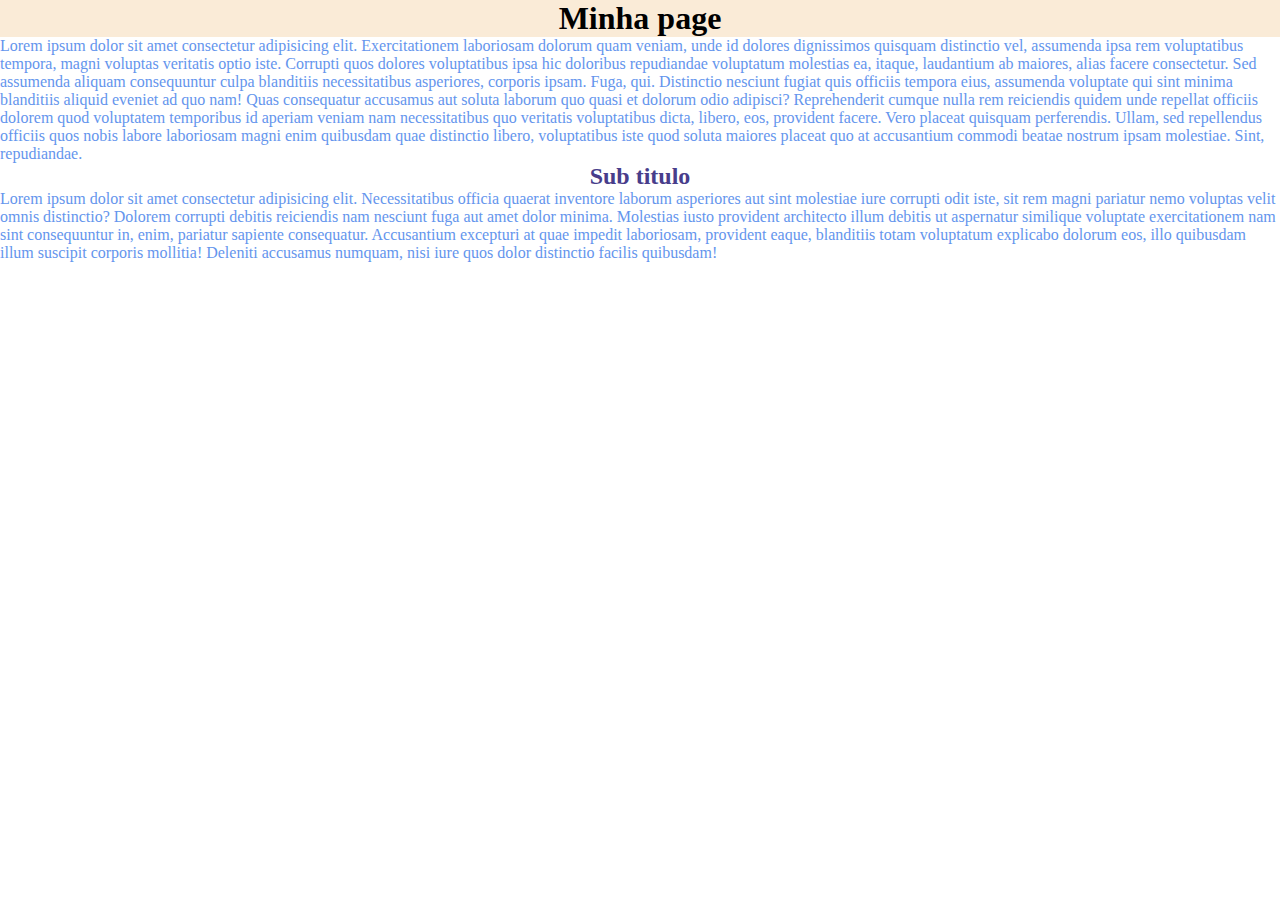
<file: index.html>
<!DOCTYPE html>
<html lang="en">
<head>
    <meta charset="UTF-8">
    <meta name="viewport" content="width=device-width, initial-scale=1.0">
    <title>Document</title>
    <link rel="stylesheet" href="CSS/style.css">
</head>
<body>
    <h1>Minha page</h1>

    <p>Lorem ipsum dolor sit amet consectetur adipisicing elit. Exercitationem laboriosam dolorum quam veniam, unde id dolores dignissimos quisquam distinctio vel, assumenda ipsa rem voluptatibus tempora, magni voluptas veritatis optio iste.
    Corrupti quos dolores voluptatibus ipsa hic doloribus repudiandae voluptatum molestias ea, itaque, laudantium ab maiores, alias facere consectetur. Sed assumenda aliquam consequuntur culpa blanditiis necessitatibus asperiores, corporis ipsam. Fuga, qui.
    Distinctio nesciunt fugiat quis officiis tempora eius, assumenda voluptate qui sint minima blanditiis aliquid eveniet ad quo nam! Quas consequatur accusamus aut soluta laborum quo quasi et dolorum odio adipisci?
    Reprehenderit cumque nulla rem reiciendis quidem unde repellat officiis dolorem quod voluptatem temporibus id aperiam veniam nam necessitatibus quo veritatis voluptatibus dicta, libero, eos, provident facere. Vero placeat quisquam perferendis.
    Ullam, sed repellendus officiis quos nobis labore laboriosam magni enim quibusdam quae distinctio libero, voluptatibus iste quod soluta maiores placeat quo at accusantium commodi beatae nostrum ipsam molestiae. Sint, repudiandae.</p>
    
    <h2>Sub titulo</h2>

    <p>Lorem ipsum dolor sit amet consectetur adipisicing elit. Necessitatibus officia quaerat inventore laborum asperiores aut sint molestiae iure corrupti odit iste, sit rem magni pariatur nemo voluptas velit omnis distinctio?
    Dolorem corrupti debitis reiciendis nam nesciunt fuga aut amet dolor minima. Molestias iusto provident architecto illum debitis ut aspernatur similique voluptate exercitationem nam sint consequuntur in, enim, pariatur sapiente consequatur.
    Accusantium excepturi at quae impedit laboriosam, provident eaque, blanditiis totam voluptatum explicabo dolorum eos, illo quibusdam illum suscipit corporis mollitia! Deleniti accusamus numquam, nisi iure quos dolor distinctio facilis quibusdam!</p>


    <script src="js/script.js"></script>
</body>
</html>
</file>
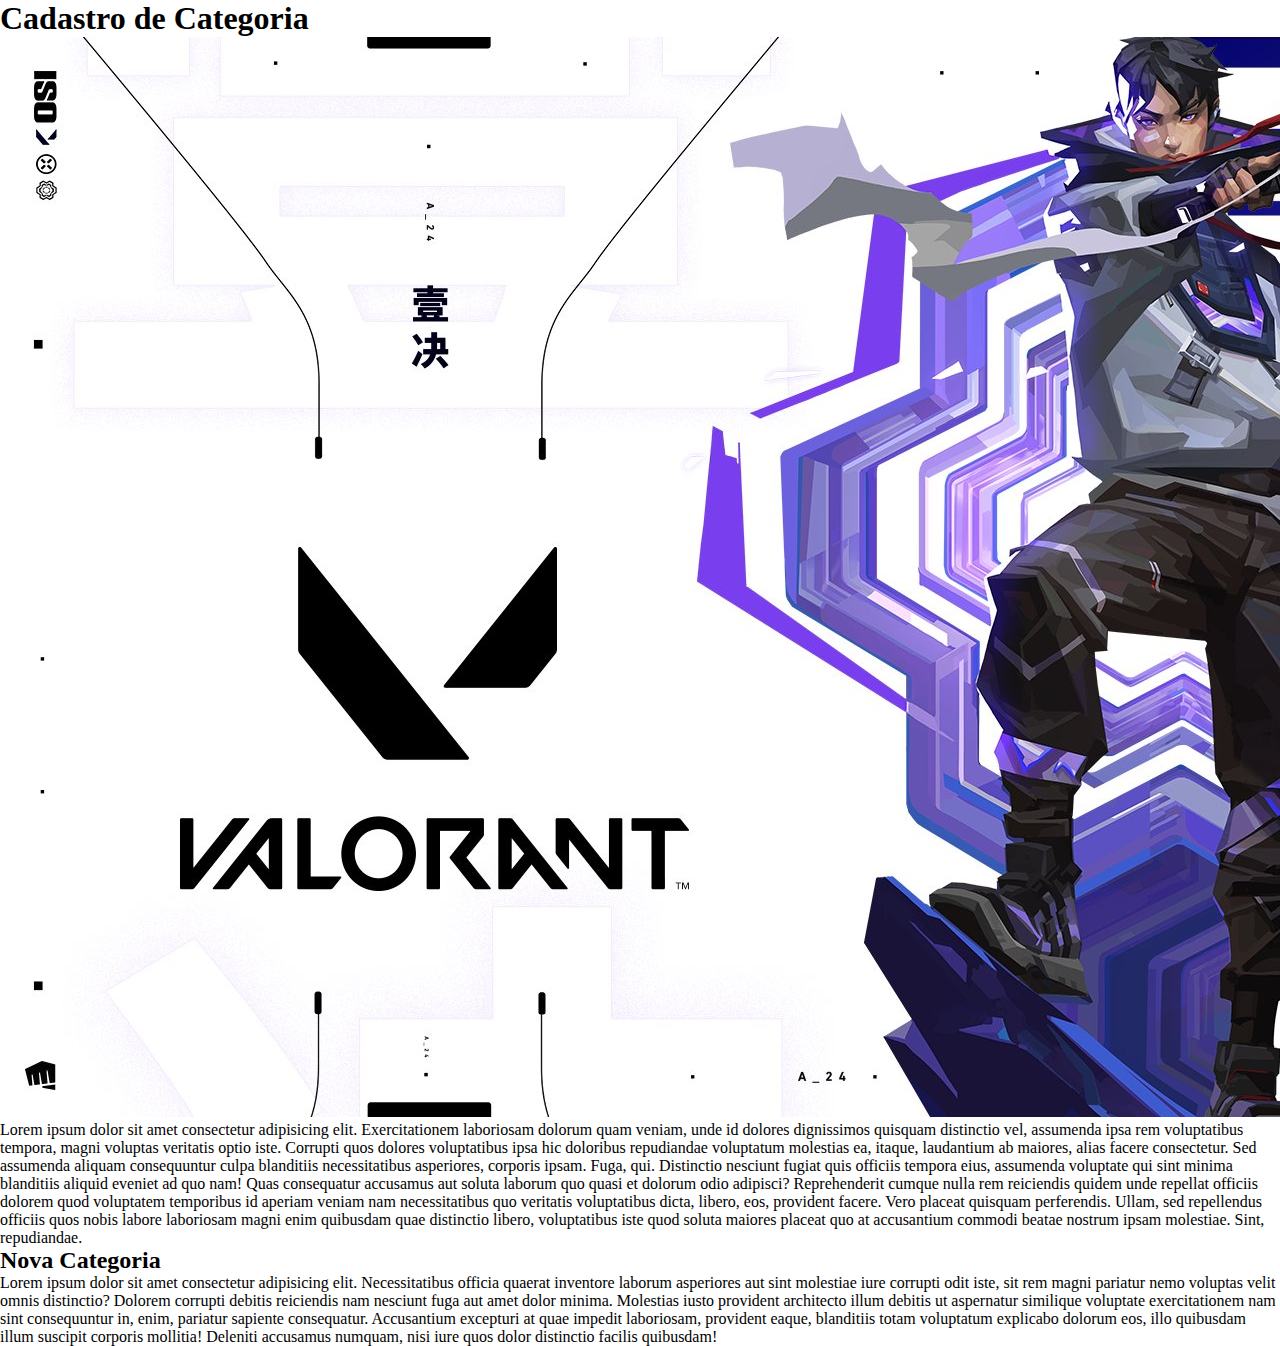
<file: cadastro_categoria.html>
<!DOCTYPE html>
<html lang="en">
<head>
    <meta charset="UTF-8">
    <meta name="viewport" content="width=device-width, initial-scale=1.0">
    <title>Document</title>
    <link rel="stylesheet" href="CSS/expositores.css">
</head>
<body>
    <h1>Cadastro de Categoria</h1>
    <img src="images/1340405.jpg" alt="valorant">

    <p>Lorem ipsum dolor sit amet consectetur adipisicing elit. Exercitationem laboriosam dolorum quam veniam, unde id dolores dignissimos quisquam distinctio vel, assumenda ipsa rem voluptatibus tempora, magni voluptas veritatis optio iste.
    Corrupti quos dolores voluptatibus ipsa hic doloribus repudiandae voluptatum molestias ea, itaque, laudantium ab maiores, alias facere consectetur. Sed assumenda aliquam consequuntur culpa blanditiis necessitatibus asperiores, corporis ipsam. Fuga, qui.
    Distinctio nesciunt fugiat quis officiis tempora eius, assumenda voluptate qui sint minima blanditiis aliquid eveniet ad quo nam! Quas consequatur accusamus aut soluta laborum quo quasi et dolorum odio adipisci?
    Reprehenderit cumque nulla rem reiciendis quidem unde repellat officiis dolorem quod voluptatem temporibus id aperiam veniam nam necessitatibus quo veritatis voluptatibus dicta, libero, eos, provident facere. Vero placeat quisquam perferendis.
    Ullam, sed repellendus officiis quos nobis labore laboriosam magni enim quibusdam quae distinctio libero, voluptatibus iste quod soluta maiores placeat quo at accusantium commodi beatae nostrum ipsam molestiae. Sint, repudiandae.</p>
    
    <h2>Nova Categoria</h2>

    <p>Lorem ipsum dolor sit amet consectetur adipisicing elit. Necessitatibus officia quaerat inventore laborum asperiores aut sint molestiae iure corrupti odit iste, sit rem magni pariatur nemo voluptas velit omnis distinctio?
    Dolorem corrupti debitis reiciendis nam nesciunt fuga aut amet dolor minima. Molestias iusto provident architecto illum debitis ut aspernatur similique voluptate exercitationem nam sint consequuntur in, enim, pariatur sapiente consequatur.
    Accusantium excepturi at quae impedit laboriosam, provident eaque, blanditiis totam voluptatum explicabo dolorum eos, illo quibusdam illum suscipit corporis mollitia! Deleniti accusamus numquam, nisi iure quos dolor distinctio facilis quibusdam!</p>


    <script src="js/script.js"></script>
</body>
</html>
</file>
<file: CSS/style.css>
*{
    padding: 0;
    margin: 0;
    box-sizing: border-box;
}

h1{
    color: antiquewhite;
    background-color: black;
    text-align: center;
}

h1:hover{
    color: black;
    background-color: antiquewhite;
}

p{
    color: cornflowerblue;
}

h2{
    text-align: center;
    color: darkslateblue;
}
</file>
<file: CSS/expositores.css>
*{
    padding: 0;
    margin: 0;
    box-sizing: border-box;
}

.home{
    background-color: rgb(37, 6, 37);
}

.menu{
    display: flex;
    flex-direction: row;
    width: 100%;
    height: 120px;
    background-color: rgb(119, 3, 65);
    position: absolute;
    top: 0;
}

.nav-menu{
    width: 100%;
    height: 100%;
    display: flex;
    flex-direction: row;
    justify-content: space-between;
}

.logo-menu{
    height: 100%;
    width: 120px;
}

.logo-menu > img{
    width: 100%;
}

.nav-bar{
    width: 80%;
    height: 100%;
    /* background-color: green; */
    display: flex;
    flex-direction: row;
    list-style: none;
    justify-content: right;
    align-items: center;
    padding-right: 15px;
}

.item-menu{
    padding-left: 10px;
}

.link-menu{
    color: white;
    font-size: 24px;
    font-family: Cambria, Cochin, Georgia, Times, 'Times New Roman', serif;
    text-decoration: none;
}

.link-menu:hover{
    color: rgb(238, 10, 131);
    border-bottom: 2px solid white;
}
</file>
